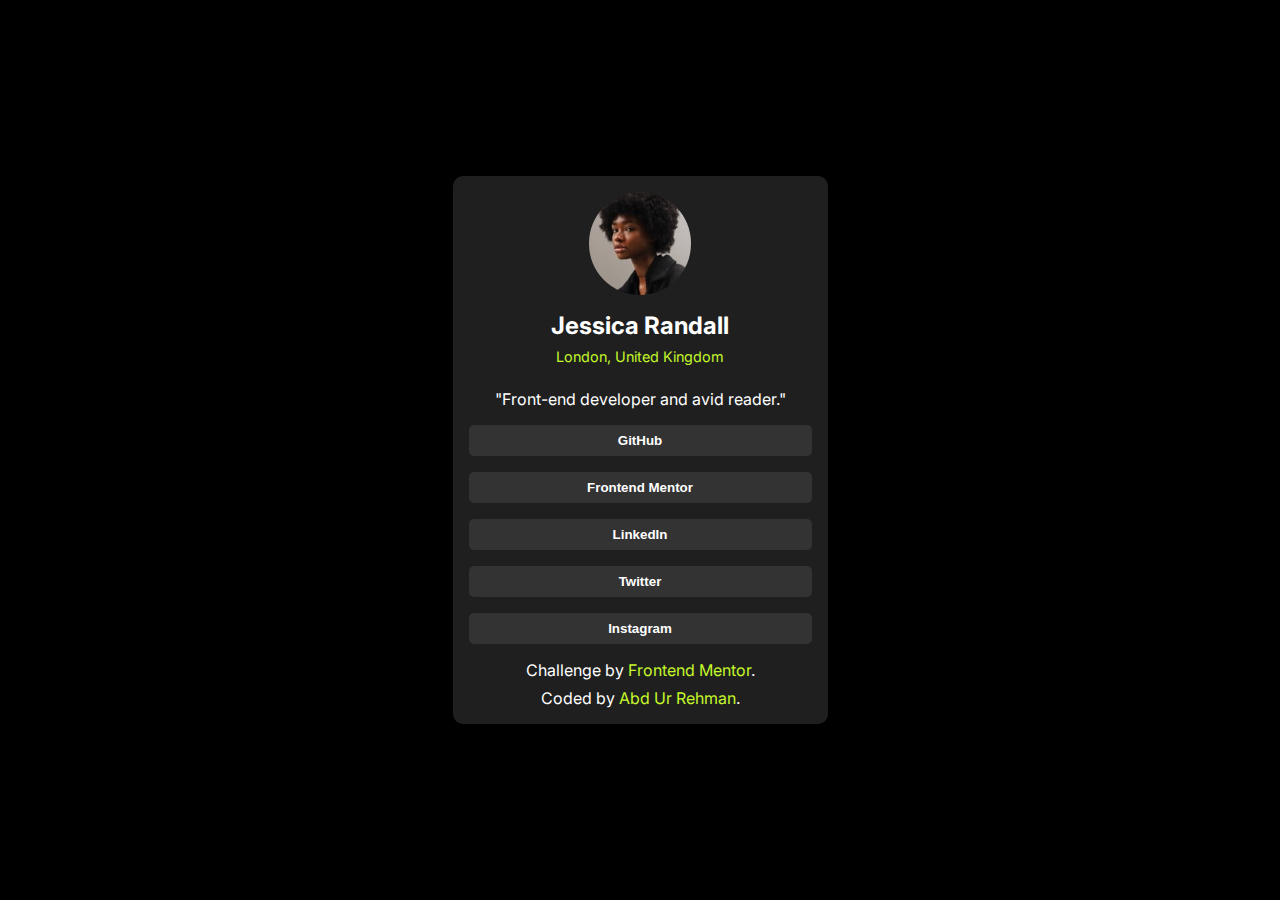
<file: index.html>
<!DOCTYPE html>
<html lang="en">

<head>
  <meta charset="UTF-8">
  <meta name="viewport" content="width=device-width, initial-scale=1.0">
  <link rel="icon" type="image/png" sizes="32x32" href="./assets/images/favicon-32x32.png">
  <link rel="stylesheet" href="styles.css">
  <title>Frontend Mentor | Social links profile</title>
  <link rel="preconnect" href="https://fonts.googleapis.com">
<link rel="preconnect" href="https://fonts.gstatic.com" crossorigin>
<link href="https://fonts.googleapis.com/css2?family=Inter:wght@100..900&display=swap" rel="stylesheet">
</head>

<body>
  <main class="profile-container">
    <img src="/assets/images/avatar-jessica.jpeg" width="176" height="176" >
    <div class="info">
      <p class="name">Jessica Randall</p>
      <p class="location">London, United Kingdom</p>
      <p class="bio">"Front-end developer and avid reader."</p>
    </div>
      <ul class="links">
      <button class="link-btn">
        GitHub
      </button>
      <button class="link-btn">
        Frontend Mentor
      </button>
      <button class="link-btn">
        LinkedIn
      </button>
      <button class="link-btn">
        Twitter
      </button>
      <button class="link-btn">
        Instagram
      </button>
    </ul>
    <div class="attribution">
      <div class="primary">
        Challenge by <a href="https://www.frontendmentor.io?ref=challenge" target="_blank">Frontend Mentor</a>.
      </div>
      <div class="secondary">
        Coded by <a href="#">Abd Ur Rehman</a>.
      </div>
    </div>
  </main>
</body>

</html>
</file>
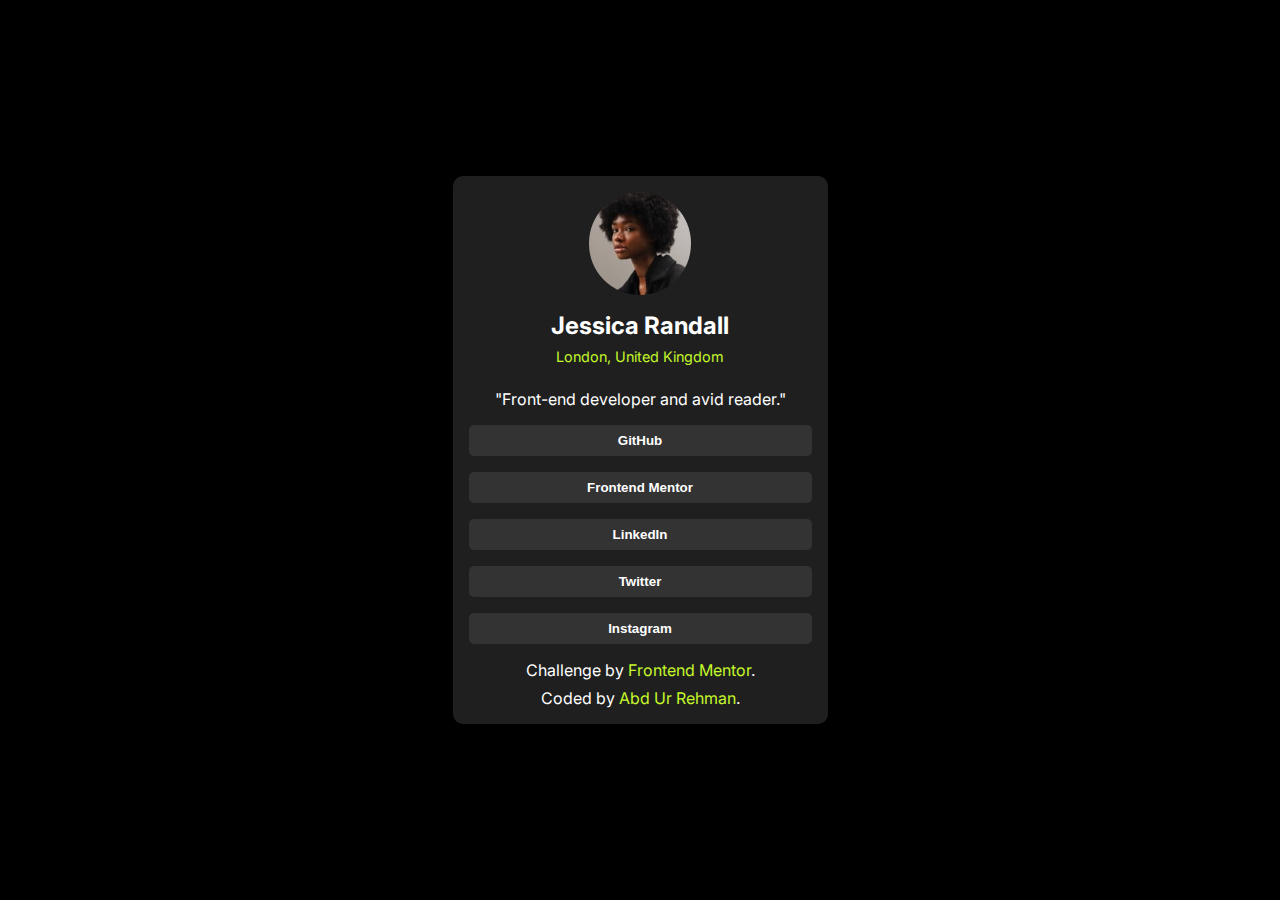
<file: app/index.html>
<!DOCTYPE html>
<html lang="en">

<head>
  <meta charset="UTF-8">
  <meta name="viewport" content="width=device-width, initial-scale=1.0">
  <link rel="icon" type="image/png" sizes="32x32" href="./assets/images/favicon-32x32.png">
  <link rel="stylesheet" href="styles.css">
  <title>Frontend Mentor | Social links profile</title>
  <link rel="preconnect" href="https://fonts.googleapis.com">
<link rel="preconnect" href="https://fonts.gstatic.com" crossorigin>
<link href="https://fonts.googleapis.com/css2?family=Inter:wght@100..900&display=swap" rel="stylesheet">
</head>

<body>
  <main class="profile-container">
    <img src="/assets/images/avatar-jessica.jpeg" alt="Jessica-Img" >
    <div class="info">
      <p class="name">Jessica Randall</p>
      <p class="location">London, United Kingdom</p>
      <p class="bio">"Front-end developer and avid reader."</p>
    </div>
      <ul class="links">
      <button class="link-btn">
        GitHub
      </button>
      <button class="link-btn">
        Frontend Mentor
      </button>
      <button class="link-btn">
        LinkedIn
      </button>
      <button class="link-btn">
        Twitter
      </button>
      <button class="link-btn">
        Instagram
      </button>
    </ul>
    <div class="attribution">
      <div class="primary">
        Challenge by <a href="https://www.frontendmentor.io?ref=challenge" target="_blank">Frontend Mentor</a>.
      </div>
      <div class="secondary">
        Coded by <a href="#">Abd Ur Rehman</a>.
      </div>
    </div>
  </main>
</body>

</html>
</file>
<file: styles.css>
:root
{
    --Green: hsl(75, 94%, 57%);
    --White: hsl(0, 0%, 100%);
    --GreyLight: hsl(0, 0%, 20%); 
    --GreyMedium: hsl(0, 0%, 12%); 
    --GreyHard: hsl(0, 0%, 8%); 
    --FontSizeP: 14px;
}


*
{
    padding: 0;
    margin: 0;
    box-sizing: border-box;
}

body
{
    background-color: black;
    font-family: "Inter";
    height: 100vh;
    display: flex;
    flex-direction: column;
    justify-content: center;
    align-items: center;
}
.profile-container
{
    min-width: 375px;
    background-color: var(--GreyMedium);
    display: flex;
    flex-direction: column;
    align-items: center;
    border: none;
    padding: 1rem;
    border-radius: 10px;
}

.profile-container img
{
    width: 30%;
    border: none;
    border-radius: 50%;
    height: auto;
    display: block;
}

.profile-container .info
{
    padding: 1rem 0rem;
    gap: 0.5rem;
    display: flex;
    flex-direction: column;
    justify-content: center;
    align-items: center;
}

.profile-container .info .name
{
    font-weight: 700;
    font-size: 1.5rem;
    color: var(--White);
}
.profile-container .info .location
{
    color: var(--Green);
    font-size: 0.9rem;
    font-weight: 400;
}

.profile-container .info .bio
{
    padding-top: 1rem;
    color: var(--White);
}

.profile-container .links
{
    width: 100%;
    gap: 1rem;
    display: flex;
    flex-direction: column;
}

.profile-container .links .link-btn
{
    padding: 0.5rem;
    width: 100%;
    border-radius: 5px;
    border: none;
    background-color: var(--GreyLight);
    color: var(--White);
    font-weight: 600;
}

.profile-container .links .link-btn:hover
{
    font-weight: 700;
    background-color: var(--Green);
    color: black;
    cursor: pointer;   
}

.attribution
{
    padding-top: 1rem;
    display: flex;
    flex-direction: column;
    justify-content: center;
    align-items: center;
    color: var(--White);
    gap: 0.5rem;
}

.attribution a
{
    color: var(--Green);
    text-decoration: none;
}
</file>
<file: app/styles.css>
:root
{
    --Green: hsl(75, 94%, 57%);
    --White: hsl(0, 0%, 100%);
    --GreyLight: hsl(0, 0%, 20%); 
    --GreyMedium: hsl(0, 0%, 12%); 
    --GreyHard: hsl(0, 0%, 8%); 
    --FontSizeP: 14px;
}


*
{
    padding: 0;
    margin: 0;
    box-sizing: border-box;
}

body
{
    background-color: black;
    font-family: "Inter";
    height: 100vh;
    display: flex;
    flex-direction: column;
    justify-content: center;
    align-items: center;
}
.profile-container
{
    min-width: 375px;
    background-color: var(--GreyMedium);
    display: flex;
    flex-direction: column;
    align-items: center;
    border: none;
    padding: 1rem;
    border-radius: 10px;
}

.profile-container img
{
    width: 30%;
    border: none;
    border-radius: 50%;
    height: auto;
    display: block;
}

.profile-container .info
{
    padding: 1rem 0rem;
    gap: 0.5rem;
    display: flex;
    flex-direction: column;
    justify-content: center;
    align-items: center;
}

.profile-container .info .name
{
    font-weight: 700;
    font-size: 1.5rem;
    color: var(--White);
}
.profile-container .info .location
{
    color: var(--Green);
    font-size: 0.9rem;
    font-weight: 400;
}

.profile-container .info .bio
{
    padding-top: 1rem;
    color: var(--White);
}

.profile-container .links
{
    width: 100%;
    gap: 1rem;
    display: flex;
    flex-direction: column;
}

.profile-container .links .link-btn
{
    padding: 0.5rem;
    width: 100%;
    border-radius: 5px;
    border: none;
    background-color: var(--GreyLight);
    color: var(--White);
    font-weight: 600;
}

.profile-container .links .link-btn:hover
{
    font-weight: 700;
    background-color: var(--Green);
    color: black;
    cursor: pointer;   
}

.attribution
{
    padding-top: 1rem;
    display: flex;
    flex-direction: column;
    justify-content: center;
    align-items: center;
    color: var(--White);
    gap: 0.5rem;
}

.attribution a
{
    color: var(--Green);
    text-decoration: none;
}
</file>
